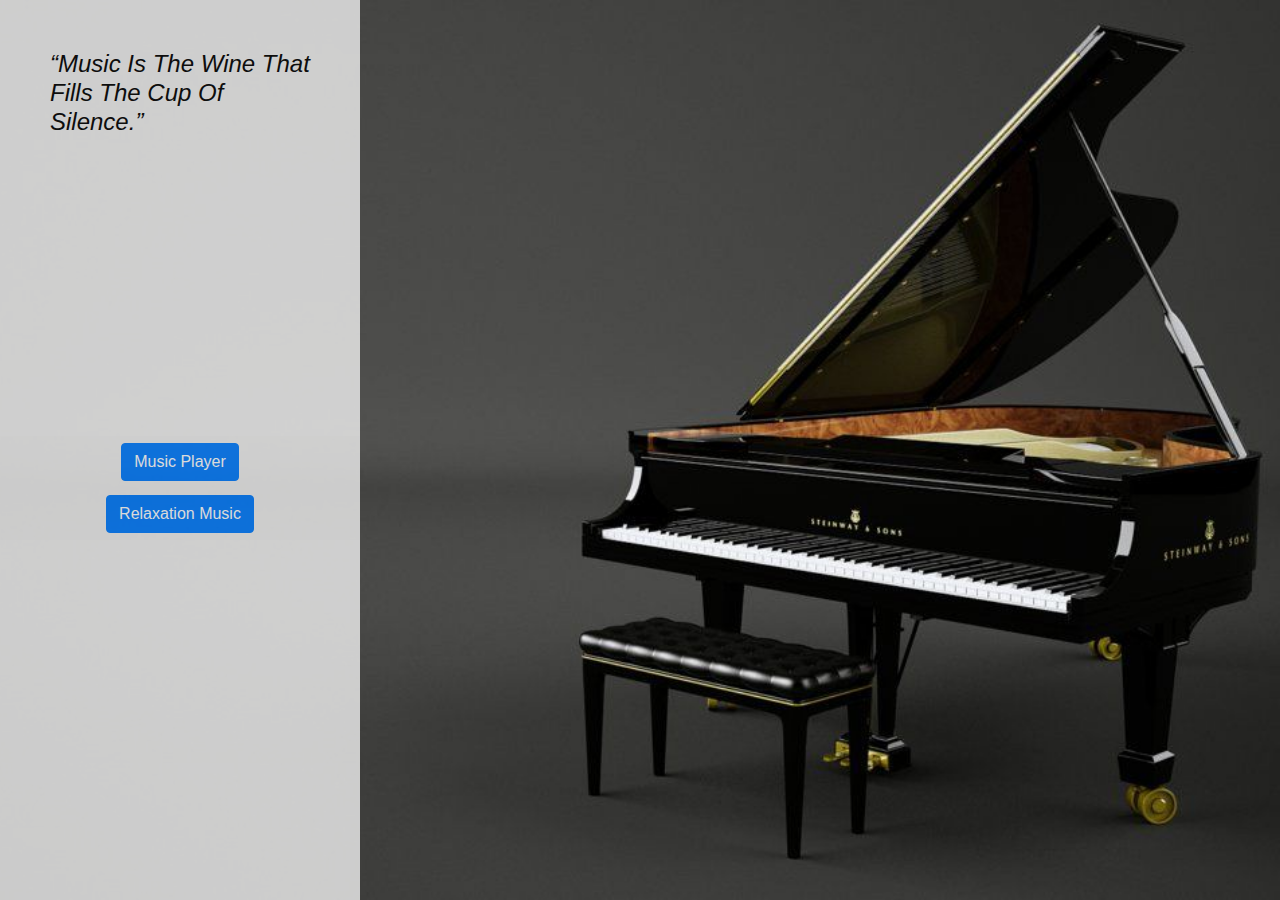
<file: index.html>
<!DOCTYPE html>
<html lang="en">
<head>
    <meta charset="UTF-8">
    <meta http-equiv="X-UA-Compatible" content="IE=edge">
    <meta name="viewport" content="width=device-width, initial-scale=1.0">
    <title>Music App</title>

    <link rel="stylesheet" href="https://maxcdn.bootstrapcdn.com/bootstrap/4.0.0/css/bootstrap.min.css">
    <link rel="stylesheet" type="text/css" href="style.css">

</head>
<body>
    <div class="container-fluid" id="leftside">
        <div class="col-md-4" id="sidebar">

            <div class="text-capitalize content">
                <h4>“Music is the wine that fills the cup of silence.”</h1>
            </div>
            <div class="buttons">
                <div class="row " id="indbutton">
                    <button class="btn btn-block">
                        <a class=" btn btn-primary" role="button" href="/index1.html">Music Player</a>
                    </button>
                </div>
                <div class="row " id="indbutton">
                    <button class="btn btn-block">
                        <a class=" btn btn-primary" role="button" href="/index2.html">Relaxation Music</a>
                    </button>
                </div>
            </div>

        </div>
    </div>
    <!-- <script src="https://code.jquery.com/jquery-3.2.1.slim.min.js" ></script>
    <script src="https://cdnjs.cloudflare.com/ajax/libs/popper.js/1.12.9/umd/popper.min.js"></script>
    <script src="https://maxcdn.bootstrapcdn.com/bootstrap/4.0.0/js/bootstrap.min.js"></script> -->
</body>
</html>
</file>
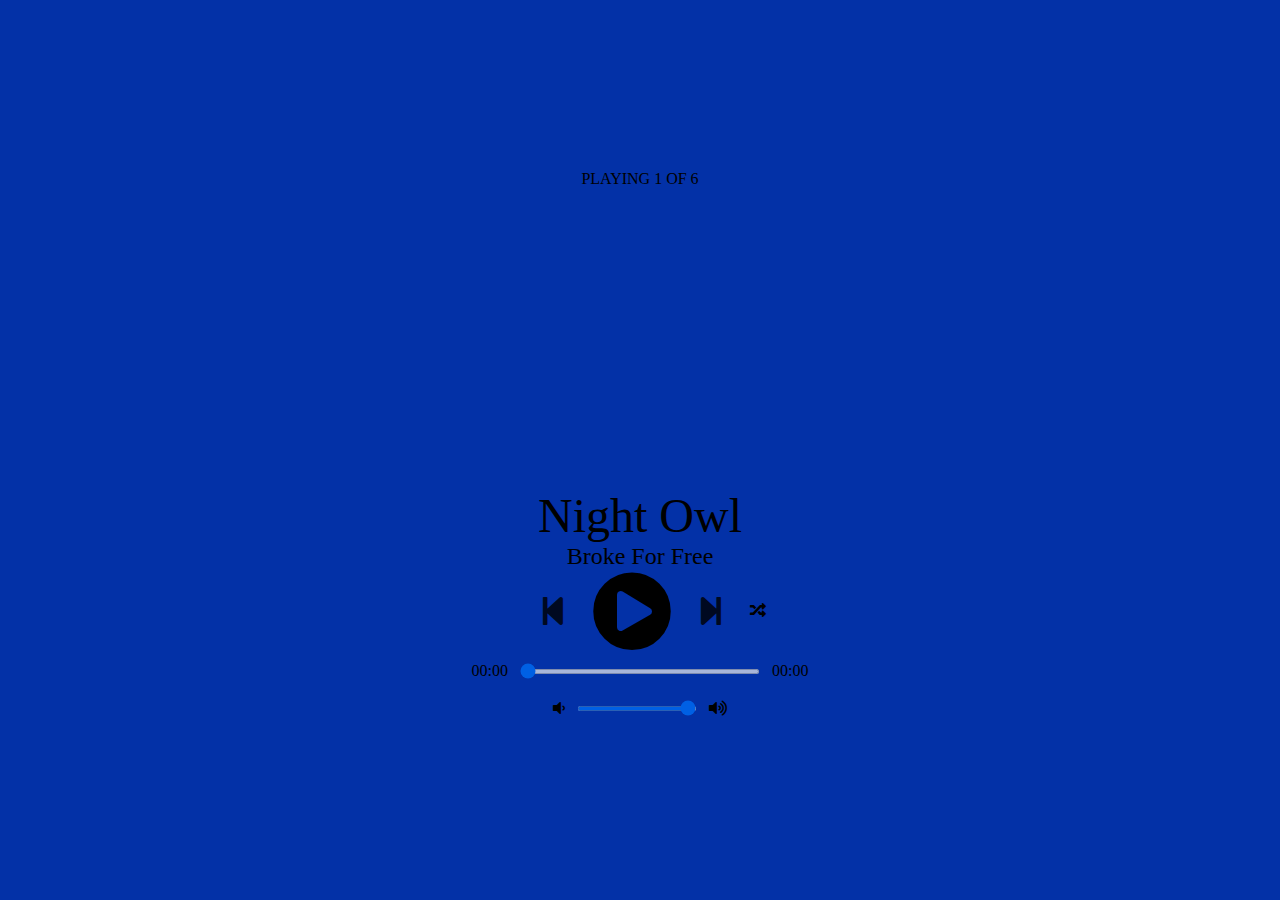
<file: index1.html>
<!DOCTYPE html>
<html lang="en">
<head>
  <meta charset="UTF-8">
  <meta name="viewport" content="width=device-width, initial-scale=1.0">
  <title>Music Player</title>
  <link rel="stylesheet" href="https://cdnjs.cloudflare.com/ajax/libs/font-awesome/5.13.0/css/all.min.css">
  <link rel="stylesheet" type="text/css" href="style1.css">
</head>
<body>
  <div class="player">
    <div class="details">
      <div class="now-playing">PLAYING x OF y</div>
      <div class="track-art"></div>
      <div class="track-name">Track Name</div>
      <div class="track-artist">Track Artist</div>
    </div>
    <div class="buttons">
      <div class="prev-track" onclick="prevTrack()"><i class="fa fa-step-backward fa-2x"></i></div>
      <div class="playpause-track" onclick="playpauseTrack()"><i class="fa fa-play-circle fa-5x"></i></div>
      <div class="next-track" onclick="nextTrack()"><i class="fa fa-step-forward fa-2x"></i></div>
      <div class="shuffle-track" onclick="shuffletrack()"><i class="fa fa-random" aria-hidden="true"></i></div>
    </div>
    <div class="slider_container">
      <div class="current-time">00:00</div>
      <input type="range" min="1" max="100" value="0" class="seek_slider" onchange="seekTo()">
      <div class="total-duration">00:00</div>
    </div>
    <div class="slider_container">
      <i class="fa fa-volume-down"></i>
      <input type="range" min="1" max="100" value="99" class="volume_slider" onchange="setVolume()">
      <i class="fa fa-volume-up"></i>
    </div>
  </div>
  <script src="app1.js"></script>
</body>
</html>
</file>
<file: style.css>
body{
    background-image: url('piano.jpg');
      background-position: center;
      background-repeat: no-repeat;
      background-size: cover;
      height: 100vh;
      position: relative;
}

#sidebar{
    position: absolute;
    margin: 0 0 0px 0px;
    height: 100%;
    color: rgb(0, 0, 0);
    width: 360px;
    overflow: hidden;
    background: rgb(241, 241, 241);
    background-size: cover;
    padding: 0;
}

#leftside {
    clear: both;
    width: 380px;
    height: 360px;
    padding: 0px;
    margin: 0px;
    float: left;
    opacity: 0.8;
}

.buttons{
    margin-top: 300px;
}

.content{
    font-family:-apple-system, BlinkMacSystemFont, 'Segoe UI', Roboto, Oxygen, Ubuntu, Cantarell, 'Open Sans', 'Helvetica Neue', sans-serif;
    font-style: italic;
    margin-top: 50px;
    margin-left: 50px;
    margin-right: 50px;
}
</file>
<file: style1.css>
body {
    background-color: lightgreen;
    transition: background-color .5s;
}

.player {
    height: 95vh;
    display: flex;
    align-items: center;
    flex-direction: column;
    justify-content: center;
}

.details {
    display: flex;
    align-items: center;
    flex-direction: column;
    justify-content: center;
    margin-top: 25px;
}

.track-art {
    margin: 25px;
    height: 250px;
    width: 250px;
    background-image: url("images.png");
    background-size: cover;
    border-radius: 15%;
}

.now-playing {
    font-size: 1rem;
}

.track-name {
    font-size: 3rem;
}

.track-artist {
    font-size: 1.5rem;
}

.buttons {
    display: flex;
    flex-direction: row;
    align-items: center;
}

.shuffle-track
.playpause-track,
.prev-track,
.next-track {
    padding: 25px;
    opacity: 0.8;
    transition: opacity .2s;
}

.shuffle-track:hover,
.playpause-track:hover,
.prev-track:hover,
.next-track:hover {
    opacity: 1.0;
}

.slider_container {
    width: 75%;
    max-width: 400px;
    display: flex;
    justify-content: center;
    align-items: center;
}

.seek_slider,
.volume_slider {
    height: 5px;
    background: black;
    opacity: 0.7;
    -webkit-transition: .2s;
    transition: opacity .2s;
}

.seek_slider:hover,
.volume_slider:hover {
    opacity: 1.0;
}

.seek_slider {
    width: 60%;
}

.volume_slider {
    width: 30%;
}

.current-time,
.total-duration {
    padding: 10px;
}

i.fa-volume-down,
i.fa-volume-up {
    padding: 10px;
}

i.fa-random,
i.fa-play-circle,
i.fa-pause-circle,
i.fa-step-forward,
i.fa-step-backward {
    cursor: pointer;
}
</file>
